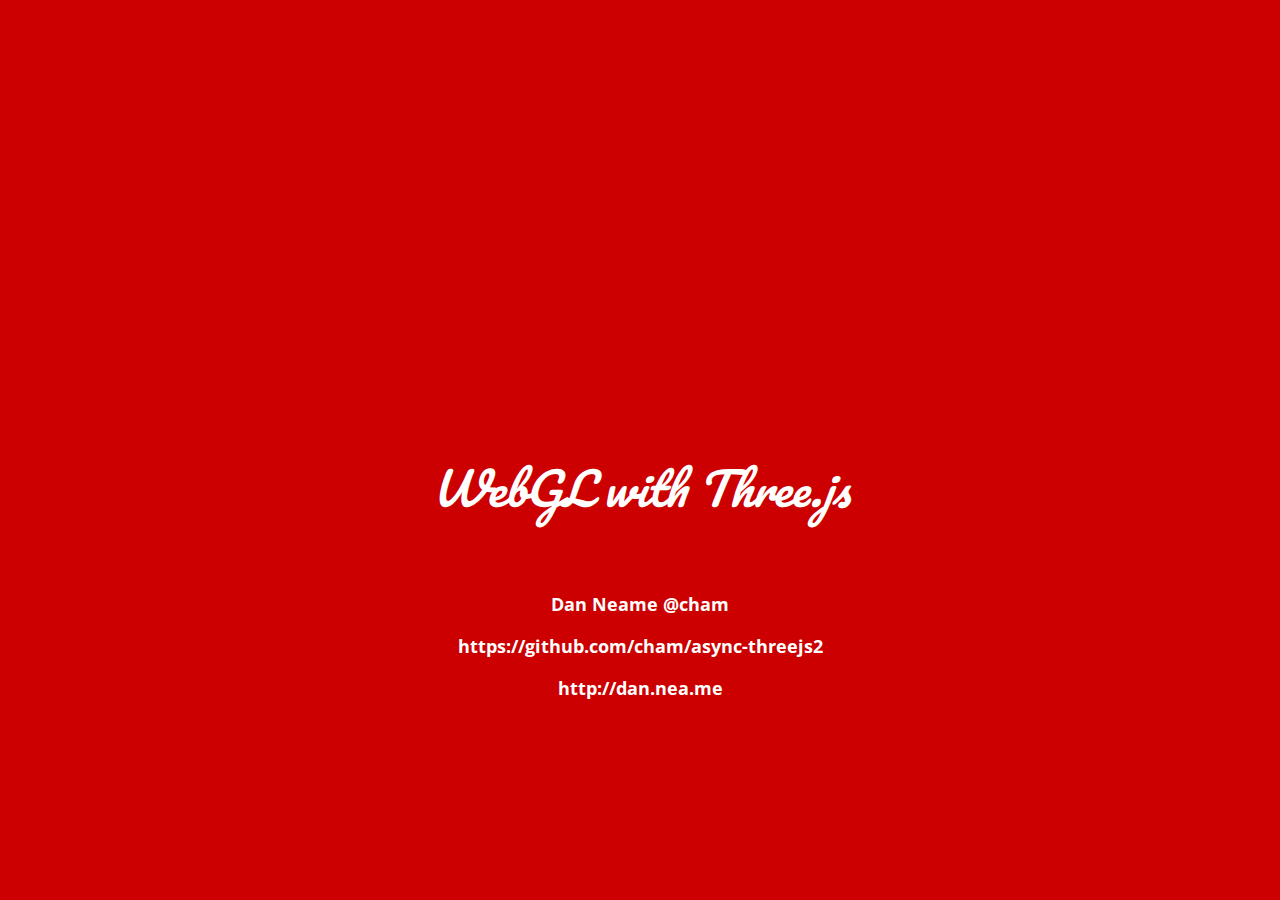
<file: index.html>
<!doctype html>
<html>
  <head>
    <meta charset="utf-8">
    <title>ThreeJS</title>
    <link href="http://fonts.googleapis.com/css?family=Open+Sans" rel="stylesheet" type="text/css">
    <link href="http://fonts.googleapis.com/css?family=Pacifico" rel="stylesheet" type="text/css">
    <link rel="stylesheet" href="highlight.min.css">
    <style>
    html {
        height: 100%;
        font-family: sans-serif;
    }
    h2 {
        font-size: 5vmin;
        font-weight: normal;
        font-style: italic;
    }
    h3 {
      font-size: 2vmin;
    }
    body {
        margin: 0;
        padding: 0;
        overflow: hidden;
        height: 100%;
        font-size: 1.6vmin;
        font-family: 'Open Sans', sans-serif;
    }
    iframe , section {
        position: absolute;
        top: 0;
        left: 0;
        right: 0;
        bottom: 0;
        border: 0;
        z-index: 0;
    }
    section {
        display: none;
    }
    ul {
        padding: 0;
        margin: 0;
    }
    ul li {
        list-style-type: none;
    }
    ul ol li {
        list-style-type: decimal;
    }
    a {
      text-decoration: none;
      color: #fff;
    }
    .content {
        z-index: 1;
        position: absolute;
        top: 0;
        left: 0;
        background: #333;
        color: #fff;
        display: none;
    }
    .transitionable {
        transition: left 0.75s ease-in-out;
    }
    .subsection {
        padding: 12px;
        display: none;
    }
    .content .subsection:first-of-type {
        display: block;
    }
    .intro {
        background: #c00;
        height: 100%;
        text-align: center;
    }
    .intro h2 {
        position: relative;
        top: 50%;
        transform: translateY(-50%);
        color: #fff;
        font-family: Pacifico, serif;
    }
    .intro h3 {
        position: relative;
        top: 50%;
        transform: translateY(-50%);
        color: #fff;
    }
    .always-invisible {
        visibility: hidden;
        padding: 0;
    }
    </style>
  </head>
  <body>

    <section class="intro">
        <h2>WebGL with Three.js</h2>
        <h3>Dan Neame <a href="https://twitter.com/cham">@cham</a></h3>
        <h3><a href="https://github.com/cham/async-threejs2">https://github.com/cham/async-threejs2</a></h3>
        <h3><a href="http://dan.nea.me">http://dan.nea.me</a></h3>
    </section>
    <section>
        <iframe data-src="http://dan.nea.me" width="100%" height="100%" wmode="transparent"></iframe>
        <div class="content">
            <div class="subsection">
                <ul>
                    <li>Dan Neame</li>
                    <li>@cham on twitter</li>
                    <li>http://dan.nea.me</li>
                    <li>Freelance developer</li>
                </ul>
            </div>
            <div class="subsection always-invisible"></div>
        </div>
    </section>

    <section class="intro">
        <h2>What is Three.js?</h2>
    </section>
    <section>
        <iframe data-src="https://www.youtube.com/embed/LdKn1aOP7IQ?start=120&amp;autoplay=1&amp;autohide=1" allow="accelerometer; autoplay; encrypted-media; gyroscope; picture-in-picture" width="100%" height="100%" wmode="transparent"></iframe>
        <div class="content">
            <div class="subsection">
                <ul>
                    <li>Three.js is a JavaScript library that makes working with WebGL simpler</li>
                    <li>It gives you a higher abstraction over raw WebGL code</li>
                    <li>This allows you to work with Spheres and Cubes instead of Vertices and Matrixes</li>
                </ul>
            </div>
            <div class="subsection">
                <ul>
                    <li>It's an open source project, built and maintained by Ricardo Cabello, aka "Mr Doob"</li>
                    <li>You can find it on GitHub - https://github.com/mrdoob/three.js</li>
                </ul>
            </div>
            <div class="subsection always-invisible"></div>
        </div>
    </section>

    <section class="intro">
        <h2>Basics</h2>
    </section>
    <section>
        <iframe data-src="./01-basics/index.html" width="100%" height="100%" wmode="transparent"></iframe>
        <div class="content">
            <div class="subsection">
                <ul>
                    <li>Scene</li>
                </ul>
<pre><code class="js">
    const scene = new THREE.Scene()

</code></pre>
            </div>
            <div class="subsection">
                <ul>
                    <li>Renderer</li>
                </ul>
<pre><code class="js">
    const renderer = new THREE.WebGLRenderer({ antialias: true, alpha: true })

</code></pre>
            </div>
            <div class="subsection">
                <ul>
                    <li>Camera</li>
                </ul>
<pre><code class="js">
    const camera = new THREE.PerspectiveCamera(40, window.innerWidth / window.innerHeight, 1, 20000)

</code></pre>
            </div>
            <div class="subsection">
                <ul>
                    <li>Lights</li>
                </ul>
<pre><code class="js">
    const spotlight = new THREE.SpotLight(0xEECCAA, 1)

</code></pre>
            </div>
            <div class="subsection">
                <ul>
                    <li>Meshes</li>
                </ul>
<pre><code class="js">
    const mesh = new THREE.Mesh(
      new THREE.TorusKnotGeometry(20, 5, 200, 16, 3, 2),
      new THREE.MeshPhongMaterial({ color: 0xCC0000 })
    )

    const floorMesh = new THREE.Mesh(
      new THREE.PlaneGeometry(2000, 2000),
      new THREE.MeshPhongMaterial({ color: 0xFFFFFF })
    )
</code></pre>
            </div>
            <div class="subsection always-invisible"></div>
            <div class="subsection">
                <ul>
                    <li>FPS counter</li>
                    <li>https://github.com/mrdoob/stats.js/</li>
                    <li>There's also a bookmarklet</li>
                </ul>
<pre><code class="js">
  const stats = new Stats()
  stats.showPanel()
  document.body.appendChild(stats.dom)

  const animate = () => {
    requestAnimationFrame(animate)

    stats.begin()
    // monitored code goes here
    stats.end()
  }
  requestAnimationFrame(animate)

</code></pre>
            </div>
            <div class="subsection">
                <ul>
                    <li>dat.GUI</li>
                    <li>https://github.com/dataarts/dat.gui</li>
                </ul>
<pre><code class="js">
  const gui = new dat.GUI()
  const config = {
    cameraDistance: 200,
    spotlightColor: 0xEECCAA
  }

  gui.add(config, 'cameraDistance', 0, 1000)
  gui.addColor(config, 'spotlightColor')

</code></pre>
            </div>
            <div class="subsection">
                <ul>
                    <li>Putting it all together</li>
                </ul>
<pre><code class="js">
  renderer.setSize(window.innerWidth, window.innerHeight)
  renderer.shadowMapEnabled = true
  renderer.shadowMapType = THREE.PCFSoftShadowMap

  spotlight.position.set(0, 100, 100)
  spotlight.castShadow = true
  spotlight.shadowMapWidth = 1024
  spotlight.shadowMapHeight = 1024

  mesh.position.set(0, 30, 0)
  mesh.castShadow = true
  mesh.receiveShadow = true

  floorMesh.rotation.x = -Math.PI / 2
  floorMesh.receiveShadow = true

  scene.add(camera)
  scene.add(spotlight)
  scene.add(mesh)
  scene.add(floorMesh)

  const animate = (t) => {
    requestAnimationFrame(animate)
    const speed = 0.0005
    camera.position.set(Math.sin(t * speed) * config.cameraDistance, 100, Math.cos(t * speed) * config.cameraDistance)
    camera.lookAt(0, 0, 0)
    spotlight.color = new THREE.Color(config.spotlightColor)
    renderer.render(scene, camera)
  }

  document.body.appendChild(renderer.domElement)
  requestAnimationFrame(animate)

</code></pre>
            </div>
            <div class="subsection always-invisible"></div>
        </div>
    </section>
    <section>
        <iframe data-src="./01-basics/circular-motion.html" width="100%" height="100%" wmode="transparent"></iframe>
    </section>

    <section class="intro">
        <h2>Geometry</h2>
    </section>
    <section>
        <iframe data-src="./02-geometry/vertices.html" width="100%" height="100%" wmode="transparent"></iframe>
        <div class="content">
            <div class="subsection">
                <ul>
                    <li>Vertices, edges</li>
                </ul>
            </div>
            <div class="subsection">
                <ul>
                  <li>Vertices, edges</li>
                  <li>A Vertex is a point in 3D space</li>
                </ul>
            </div>
            <div class="subsection">
                <ul>
                  <li>Vertices, edges</li>
                  <li>A Vertex is a point in 3D space</li>
                  <li>An Edge is a line segment that connects two vertices</li>
                </ul>
            </div>
            <div class="subsection">
                <ul>
                  <li>Vertices, edges</li>
                  <li>A Vertex is a point in 3D space</li>
                  <li>An Edge is a line segment that connects two vertices</li>
                  <li>Three vertices and three Edges create a Face</li>
                </ul>
            </div>
            <div class="subsection">
                <ul>
                  <li>Vertices, edges</li>
                  <li>A Vertex is a point in 3D space</li>
                  <li>An Edge is a line segment that connects two vertices</li>
                  <li>Three vertices and three Edges create a Face</li>
                  <li>Typically, objects are composed of multiple Face3s</li>
                </ul>
            </div>
            <div class="subsection always-invisible"></div>
        </div>
    </section>
    <section>
        <iframe data-src="./02-geometry/loading-objects.html" width="100%" height="100%" wmode="transparent"></iframe>
        <div class="content">
            <div class="subsection">
                <ul>
                    <li>Loading objects</li>
                </ul>
            </div>
            <div class="subsection">
                <ul>
                    <li>Loading objects</li>
                </ul>
<pre><code class="js">
  const material = new THREE.MeshStandardMaterial({ color: 0xCC0000, roughness: 0.2, metalness: 0.5 })
  const loader = new THREE.OBJLoader()
  loader.load(
    'Z3.obj',
    (obj) => {
      scene.add(obj)
      obj.traverse((child) => {
        if (child instanceof THREE.Mesh) {
          child.material = material
        }
      })
    }
  )

</code></pre>
            </div>
            <div class="subsection always-invisible"></div>
        </div>
    </section>
    <section>
        <iframe data-src="http://dan.nea.me/demos/terrain/" width="100%" height="100%" wmode="transparent"></iframe>
        <div class="content">
            <div class="subsection">
                <ul>
                  <li>Manipulating vertices</li>
                </ul>
            </div>
            <div class="subsection">
                <ul>
                    <li>Manipulating vertices</li>
                </ul>
<pre><code class="js">
  const tick = () => {
    requestAnimationFrame(tick)

    const geometry = terrain.children[0].geometry
    const vertices = geometry.vertices
    const movementRange = 2
    const segments = 48

    vertices[Math.floor(Math.random() * vertices.length)].active = true

    for (let i = 0; i < vertices.length; i++) {
      if(!vertices[i].active){
        continue
      }
      if(!vertices[i].accel){
        vertices[i].accel = Math.random() * movementRange - movementRange / 2
      }
      vertices[i].accel *= 0.98
      vertices[i].z += vertices[i].accel
      if(vertices[i-1]) {
        vertices[i-1].z += vertices[i].accel
      }
      if(vertices[i+1]) {
        vertices[i+1].z += vertices[i].accel
      }
      if(vertices[i - segments]) {
        vertices[i - segments].z += vertices[i].accel
      }
      if(vertices[i + segments]) {
        vertices[i + segments].z += vertices[i].accel
      }
    }

    geometry.verticesNeedUpdate = true
    renderer.render(scene, camera)
  }
  requestAnimationFrame(tick)

</code></pre>
            </div>
            <div class="subsection always-invisible"></div>
        </div>
    </section>
    <section>
        <iframe data-src="./02-geometry/mp3vis.html" width="100%" height="100%" wmode="transparent"></iframe>
        <div class="content">
            <div class="subsection">
                <ul>
                    <li>MP3 visualiser</li>
                </ul>
            </div>
            <div class="subsection">
                <ul>
                    <li>MP3 visualiser</li>
                    <li>Read in audio and stream the waveform data</li>
                </ul>
<pre><code class="js">
  const planeSize = 64
  const audioContext = new AudioContext()
  const analyser = audioContext.createAnalyser()
  analyser.connect(audioContext.destination)
  analyser.fftSize = planeSize * 2
  const source = audioContext.createBufferSource()
  source.connect(analyser)

  const xhr = new XMLHttpRequest()
  xhr.open('GET', './audio.mp3')
  xhr.responseType = 'arraybuffer'
  xhr.onload = () => {
    audioContext.decodeAudioData(xhr.response, (buffer) => {
      source.buffer = buffer
      const frame = new Uint8Array(planeSize * 2)
      const audioTick = () => {
        requestAnimationFrame(audioTick)
        analyser.getByteFrequencyData(frame)
        console.log(frame)
      }
      requestAnimationFrame(audioTick)
      source.start()
    })
  }
  xhr.send()

</code></pre>
        </div>
    <div class="subsection">
        <ul>
            <li>MP3 visualiser</li>
            <li>Apply audio frame to first row of vertices on the geometry</li>
        </ul>
<pre><code class="js">
  const audioTick = () => {
    requestAnimationFrame(audioTick)
    analyser.getByteFrequencyData(frame)
    const vertices = mesh.geometry.vertices
    for (let i = 0; i < planeSize; i++) {
      vertices[i].y = frame[i] * scale
    }
    mesh.geometry.verticesNeedUpdate = true
  }

</code></pre>
      </div>
      <div class="subsection">
          <ul>
              <li>MP3 visualiser</li>
              <li>Copy the values down the rows of the geometry</li>
          </ul>
<pre><code class="js">
  const audioTick = () => {
    requestAnimationFrame(audioTick)
    analyser.getByteFrequencyData(frame)
    const vertices = mesh.geometry.vertices
    for (let i = 0; i < planeSize; i++) {
      vertices[i].y = frame[i] * scale
    }
    for (let i = planeSize - 1; i > 0; i--){
        for (let j = 0; j < planeSize; j++){
            let offset = i * planeSize
            let prevRow = (i - 1) * planeSize
            vertices[offset + j].y = vertices[prevRow + j].y
        }
    }
    mesh.geometry.verticesNeedUpdate = true
  }

  </code></pre>
        </div>
        <div class="subsection always-invisible"></div>
    </section>
    <section>
        <iframe data-src="http://dan.nea.me/audiolandscape/" width="100%" height="100%" wmode="transparent"></iframe>
    </section>

    <section class="intro">
        <h2>Materials</h2>
    </section>
    <section>
        <iframe data-src="./03-materials/multimaterials.html" width="100%" height="100%" wmode="transparent"></iframe>
        <div class="content">
            <div class="subsection">
                <ul>
                    <li>Multimaterials</li>
                </ul>
            </div>
        </div>
        <div class="subsection always-invisible"></div>
    </section>
    <section>
        <iframe data-src="./03-materials/bitmaps.html" width="100%" height="100%" wmode="transparent"></iframe>
        <div class="content">
            <div class="subsection">
                <ul>
                    <li>Textures</li>
                </ul>
            </div>
            <div class="subsection">
                <ul>
                    <li>Texure maps</li>
                </ul>
<pre><code class="js">
  new THREE.MeshPhongMaterial({
    map: new THREE.TextureLoader().load('./bitmap.jpg')
  })

</code></pre>
            </div>
            <div class="subsection">
                <ul>
                    <li>Alpha maps</li>
                </ul>
<pre><code class="js">
  new THREE.MeshPhongMaterial({
    map: new THREE.TextureLoader().load('./bitmap.jpg'),
    alphaMap: new THREE.TextureLoader().load('./alphamap.jpg'),
    transparent: true
  })

</code></pre>
            </div>
            <div class="subsection">
                <ul>
                    <li>Bump maps</li>
                </ul>
<pre><code class="js">
  new THREE.MeshPhongMaterial({
    map: new THREE.TextureLoader().load('./bitmap.jpg'),
    bumpMap: new THREE.TextureLoader().load('./bumpmap.jpg'),
    bumpScale: 5
  })

</code></pre>
            </div>
            <div class="subsection">
                <ul>
                    <li>Specular maps</li>
                </ul>
<pre><code class="js">
  new THREE.MeshPhongMaterial({
    map: new THREE.TextureLoader().load('./bitmap.jpg'),
    specularMap: new THREE.TextureLoader().load('./specularmap.jpg')
  })

</code></pre>
            </div>
            <div class="subsection always-invisible"></div>
        </div>
    </section>
    <section>
        <iframe data-src="http://dan.nea.me/pisphere" width="100%" height="100%" wmode="transparent"></iframe>
        <div class="content">
            <div class="subsection">
                <ul>
                    <li>LOD - Level Of Detail</li>
                </ul>
            </div>
            <div class="subsection">
                <ul>
                    <li>LOD - Level Of Detail</li>
                </ul>
<pre><code class="js">
  const lod = new THREE.LOD()

  const earth = createEarth()
  const country = createCountry()
  const county = createCounty()
  const city = createCity()
  const street = createStreet()

  lod.addLevel(earth, 50)
  lod.addLevel(country, 5)
  lod.addLevel(county, 2)
  lod.addLevel(city, 1)
  lod.addLevel(street, 0.1)

  scene.add(lod)
</code></pre>
            </div>
            <div class="subsection always-invisible"></div>
        </div>
    </section>
    <section>
      <iframe data-src="./03-materials/video.html" width="100%" height="100%" wmode="transparent"></iframe>
        <div class="content">
            <div class="subsection">
                <ul>
                    <li>Video as a texture</li>
                </ul>
            </div>
            <div class="subsection">
                <ul>
                    <li>Video as a texture</li>
                </ul>
<pre><code class="js">
  const video = document.createElement('video')
  video.src = 'video.mp4'
  video.load()
  video.play()

  const texture = new THREE.VideoTexture(video)
  texture.format = THREE.RGBFormat

  scene.add(new THREE.Mesh(
    new THREE.BoxGeometry(32, 21, 21),
    new THREE.MeshPhongMaterial({ map: texture })
  ))

</code></pre>
            </div>
            <div class="subsection always-invisible"></div>
        </div>
    </section>
    <section>
      <iframe data-src="./03-materials/reflection.html" width="100%" height="100%" wmode="transparent"></iframe>
        <div class="content">
            <div class="subsection">
                <ul>
                    <li>Reflection</li>
                </ul>
            </div>
            <div class="subsection">
                <ul>
                  <li>Reflection</li>
                  <li>Camera as a texture</li>
                </ul>
<pre><code class="js">
  const reflectionCamera = new THREE.PerspectiveCamera(40, window.innerWidth / window.innerHeight, 1, 20000)
  reflectionCamera.position.set(0, -100, 0)
  reflectionCamera.lookAt(0, 0, 0)

  const renderTarget = new THREE.WebGLRenderTarget(1024, 1024, { format: THREE.RGBFormat } )

  const floorMesh = new THREE.Mesh(
    new THREE.PlaneGeometry(100, 100),
    new THREE.MeshPhongMaterial({ map: renderTarget.texture, side: THREE.BackSide })
  )
  floorMesh.rotation.x = -Math.PI / 2
  scene.add(floorMesh)

  const animate = () => {
    requestAnimationFrame(animate)
    renderer.render(scene, reflectionCamera, renderTarget)
    renderer.render(scene, camera)
  }

</code></pre>
                </div>
                <div class="subsection always-invisible"></div>
            </div>
        </div>
    </section>

    <section class="intro">
        <h2>Effects and postprocessing</h2>
    </section>
    <section>
        <iframe data-src="./04-postprocessing/ascii.html" width="100%" height="100%" wmode="transparent"></iframe>
        <div class="content">
            <div class="subsection">
                <ul>
                    <li>Ascii</li>
                </ul>
            </div>
            <div class="subsection">
                <ul>
                    <li>Ascii</li>
                </ul>
<pre><code class="js">
  const effect = new THREE.AsciiEffect(renderer, ' .:-+*=%@#')
  effect.setSize(window.innerWidth, window.innerHeight)
  effect.domElement.style.color = 'white'
  effect.domElement.style.backgroundColor = 'black'

  const animate = () => {
    ...
    effect.render(scene, camera)
  }

  document.body.appendChild(effect.domElement)

</code></pre>
                </div>
                <div class="subsection always-invisible"></div>
            </div>
        </div>
    </section>
    <section>
        <iframe data-src="./04-postprocessing/glitch.html" width="100%" height="100%" wmode="transparent"></iframe>
        <div class="content">
          <div class="subsection">
              <ul>
                  <li>Glitch</li>
              </ul>
          </div>
          <div class="subsection">
              <ul>
                  <li>Glitch</li>
              </ul>
<pre><code class="js">
  const composer = new THREE.EffectComposer(renderer)
  composer.addPass(new THREE.RenderPass(scene, camera))

  const glitchPass = new THREE.GlitchPass()
  glitchPass.renderToScreen = true
  composer.addPass(glitchPass)

  const animate = () => {
    ...
    composer.render()
  }

</code></pre>
          </div>
          <div class="subsection always-invisible"></div>
        </div>
    </section>

    <section class="intro">
        <h2>Algorithms</h2>
    </section>
    <section>
        <iframe data-src="./05-algorithms/marchingcubes.html" width="100%" height="100%" wmode="transparent"></iframe>
        <div class="content">
            <div class="subsection">
                <ul>
                    <li>Marching Cubes</li>
                </ul>
            </div>
            <div class="subsection">
                <ul>
                    <li>Marching Cubes</li>
                </ul>
<pre><code class="js">
  const effect = new MarchingCubes(config.resolution, material, config.enableUVs, config.enableColors)
  effect.init(config.resolution)
  effect.isolation = config.isolation

  const balls = [
    new THREE.Vector3(0, 0, 0),
    new THREE.Vector3(0, 0, 0),
    new THREE.Vector3(0, 0, 0),
    new THREE.Vector3(0, 0, 0),
    new THREE.Vector3(0, 0, 0)
  ]

  const attractionStrength = 12
  const subtractiveStrength = 0.9

  const updateCubes = (t) => {
    requestAnimationFrame(updateCubes)
    effect.reset()

    balls.forEach((ball, i) => {
      const movement = someEasingFunction(t, i)
      ball.set(movement)
      effect.addBall(ball.x, ball.y, ball.z, config.attractionStrength, config.subtractiveStrength)
    })
  }
  requestAnimationFrame(updateCubes)

</code></pre>
            </div>
            <div class="subsection always-invisible"></div>
        </div>
    </section>
    <section>
        <iframe data-src="./05-algorithms/refraction.html" width="100%" height="100%" wmode="transparent"></iframe>
        <div class="content">
            <div class="subsection">
                <ul>
                    <li>Refraction</li>
                </ul>
            </div>
            <div class="subsection">
                <ul>
                    <li>Refraction</li>
                </ul>
<pre><code class="js">
  const refractor = new THREE.Refractor(
    new THREE.PlaneBufferGeometry(20, 20),
    {
      color: 0XAAAAAA,
      textureWidth: 1024,
      textureHeight: 1024,
      shader: THREE.WaterRefractionShader
    }
  )
  const waterTexture = new THREE.TextureLoader().load('waterdudv.jpg')
  waterTexture.wrapS = waterTexture.wrapT = THREE.RepeatWrapping
  refractor.material.uniforms.tDudv.value = waterTexture
  scene.add(refractor)
</code></pre>
            </div>
            <div class="subsection always-invisible"></div>
        </div>
    </section>

    <section class="intro">
        <h2>Fin</h2>
        <h3>Dan Neame <a href="https://twitter.com/cham">@cham</a></h3>
        <h3><a href="https://github.com/cham/async-threejs2">https://github.com/cham/async-threejs2</a></h3>
        <h3><a href="http://dan.nea.me">http://dan.nea.me</a></h3>
    </section>


    <script src="highlight.min.js"></script>
    <script src="slideshow.js"></script>
  </body>
</html>
</file>
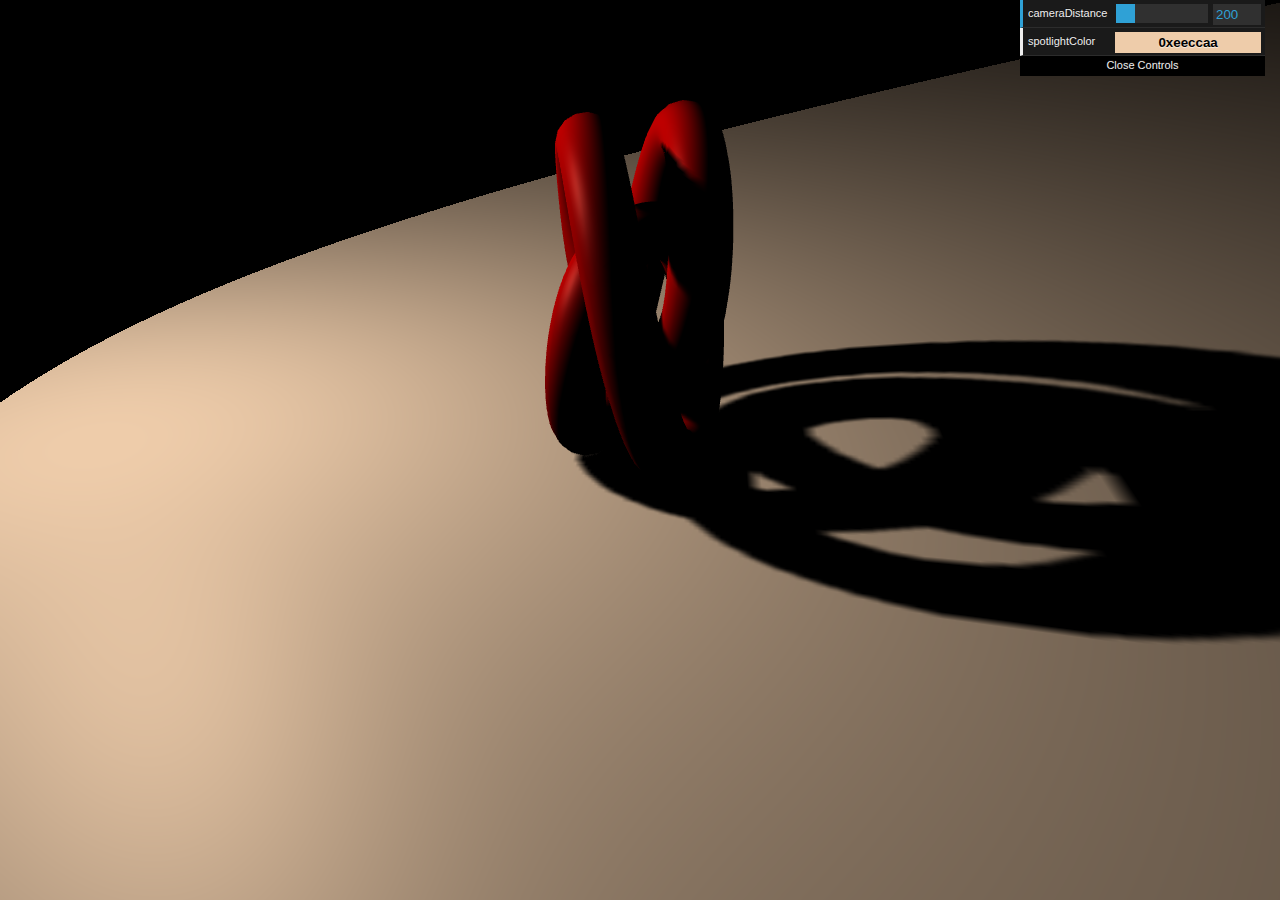
<file: 01-basics/index.html>
<!doctype html>
<html>
  <head>
    <meta charset="utf-8">
    <title>01 - Basics</title>
    <script src="../three.min.js"></script>
    <script src="../dat.gui.min.js"></script>
    <link href="../examples-base.css" rel="stylesheet"></link>
  </head>
  <body>
    <script src="./01-basics.js"></script>
    <script>
    (function(){var script=document.createElement('script');script.onload=function(){var stats=new Stats();document.body.appendChild(stats.dom);requestAnimationFrame(function loop(){stats.update();requestAnimationFrame(loop)});};script.src='//mrdoob.github.io/stats.js/build/stats.min.js';document.head.appendChild(script);})()
    </script>
  </body>
</html>
</file>
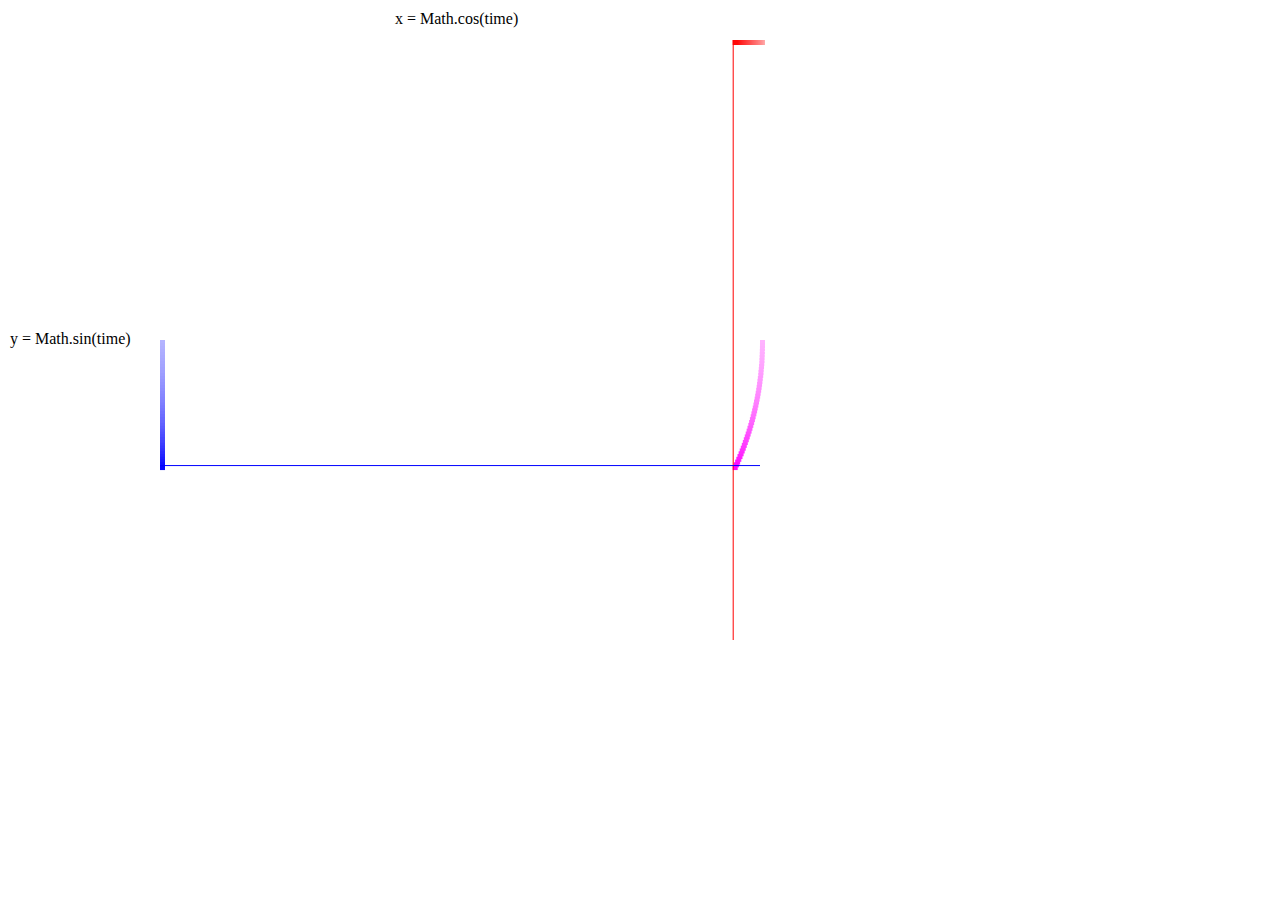
<file: 01-basics/circular-motion.html>
<!doctype html>
<html>
  <head>
    <meta charset="utf-8">
    <title>01 - Basics - Circular motion</title>
    <link href="../examples-base.css" rel="stylesheet"></link>
    <style>
    body {
        margin: 0;
        padding: 0;
        overflow: hidden;
    }
    canvas {
        position: absolute;
        top: 40px;
        left: 160px;
    }
    span {
        position: absolute;
        top: 10px;
        left: 10px;
    }
    .xaxis {
        left: 395px;
    }
    .yaxis {
        top: 330px;
    }
    </style>
  </head>
  <body>
    <span class="xaxis">x = Math.cos(time)</span>
    <span class="yaxis">y = Math.sin(time)</span>
    <script>

    function windowSize(){
        return {
            width: Math.max(document.documentElement.clientWidth, window.innerWidth || 0),
            height: Math.max(document.documentElement.clientHeight, window.innerHeight || 0)
        };
    }

    function drawXPoint(ctx, count, scale, numPixels){
        ctx.fillStyle = 'rgba(255, 0, 0, 1)';
        ctx.fillRect(scale + Math.cos(count) * scale, 0, numPixels, numPixels);
    }

    function drawYPoint(ctx, count, scale, numPixels){
        ctx.fillStyle = 'rgba(0, 0, 255, 1)';
        ctx.fillRect(0, scale + Math.sin(count) * scale, numPixels, numPixels);
    }

    function drawCirclePoint(ctx, count, scale, numPixels){
        ctx.fillStyle = 'rgba(255, 0, 255, 1)';
        ctx.fillRect(scale + Math.cos(count) * scale, scale + Math.sin(count) * scale, numPixels, numPixels);
    }

    function fadeCanvas(ctx, scale){
        ctx.fillStyle = 'rgba(255, 255, 255, 0.03)';
        ctx.fillRect(0, 0, scale, scale);
    }

    function drawLines(ctx, count, scale){
        ctx.fillStyle = 'rgba(255, 0, 0, 1)';
        ctx.fillRect(scale + Math.cos(count) * scale, 0, 1, scale * 2);
        ctx.fillStyle = 'rgba(0, 0, 255, 1)';
        ctx.fillRect(0, scale + Math.sin(count) * scale, scale * 2, 1);
    }

    function clearLines(ctx, scale){
        ctx.clearRect(0, 0, scale, scale);
    }

    var wSize = windowSize();
    var canvas = document.createElement('canvas');
    var lineCanvas = document.createElement('canvas');
    var context = canvas.getContext('2d');
    var lineContext = lineCanvas.getContext('2d');
    var tickCount = 0;
    var boxSize = 300;
    var dotSize = 5;

    canvas.width = lineCanvas.width = boxSize * 2 + dotSize;
    canvas.height = lineCanvas.height = boxSize * 2 + dotSize;

    function tick(){
        requestAnimationFrame(tick);

        drawXPoint(context, tickCount, boxSize, dotSize);
        drawYPoint(context, tickCount, boxSize, dotSize);
        drawCirclePoint(context, tickCount, boxSize, dotSize);
        fadeCanvas(context, boxSize * 2 + dotSize);

        clearLines(lineContext, boxSize * 2 + dotSize);
        drawLines(lineContext, tickCount, boxSize);

        tickCount += 0.01;
    }
    tick();

    document.body.appendChild(canvas);
    document.body.appendChild(lineCanvas);

    </script>
  </body>
</html>
</file>
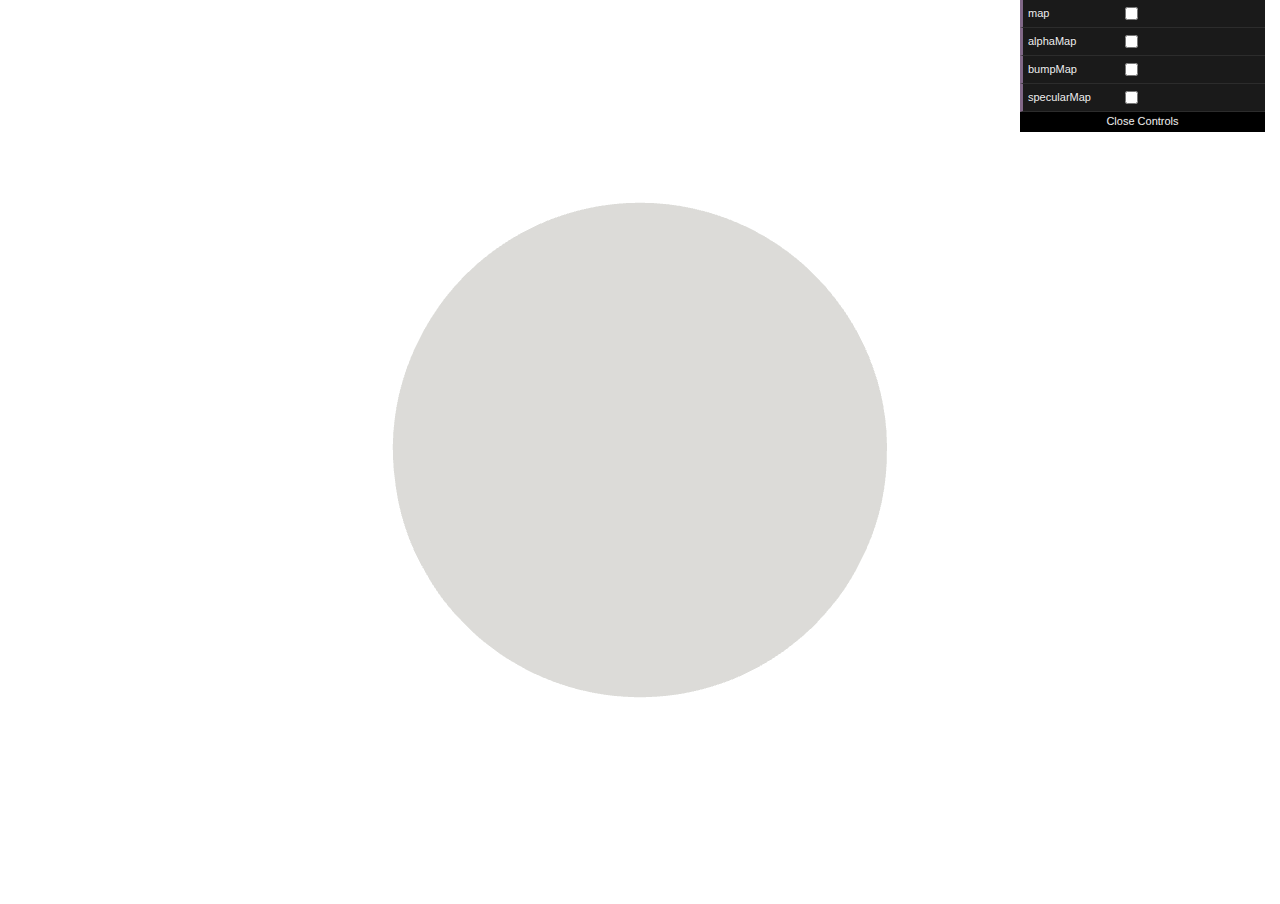
<file: 03-materials/bitmaps.html>
<!doctype html>
<html>
  <head>
    <meta charset="utf-8">
    <title>03 - Materials - Bitmaps</title>
    <script src="../three.min.js"></script>
    <script src="../dat.gui.min.js"></script>
    <link href="../examples-base.css" rel="stylesheet"></link>
  </head>
  <body>
    <script src="./03-bitmaps.js"></script>
    <script>
    (function(){var script=document.createElement('script');script.onload=function(){var stats=new Stats();document.body.appendChild(stats.dom);requestAnimationFrame(function loop(){stats.update();requestAnimationFrame(loop)});};script.src='//mrdoob.github.io/stats.js/build/stats.min.js';document.head.appendChild(script);})()
    </script>
  </body>
</html>
</file>
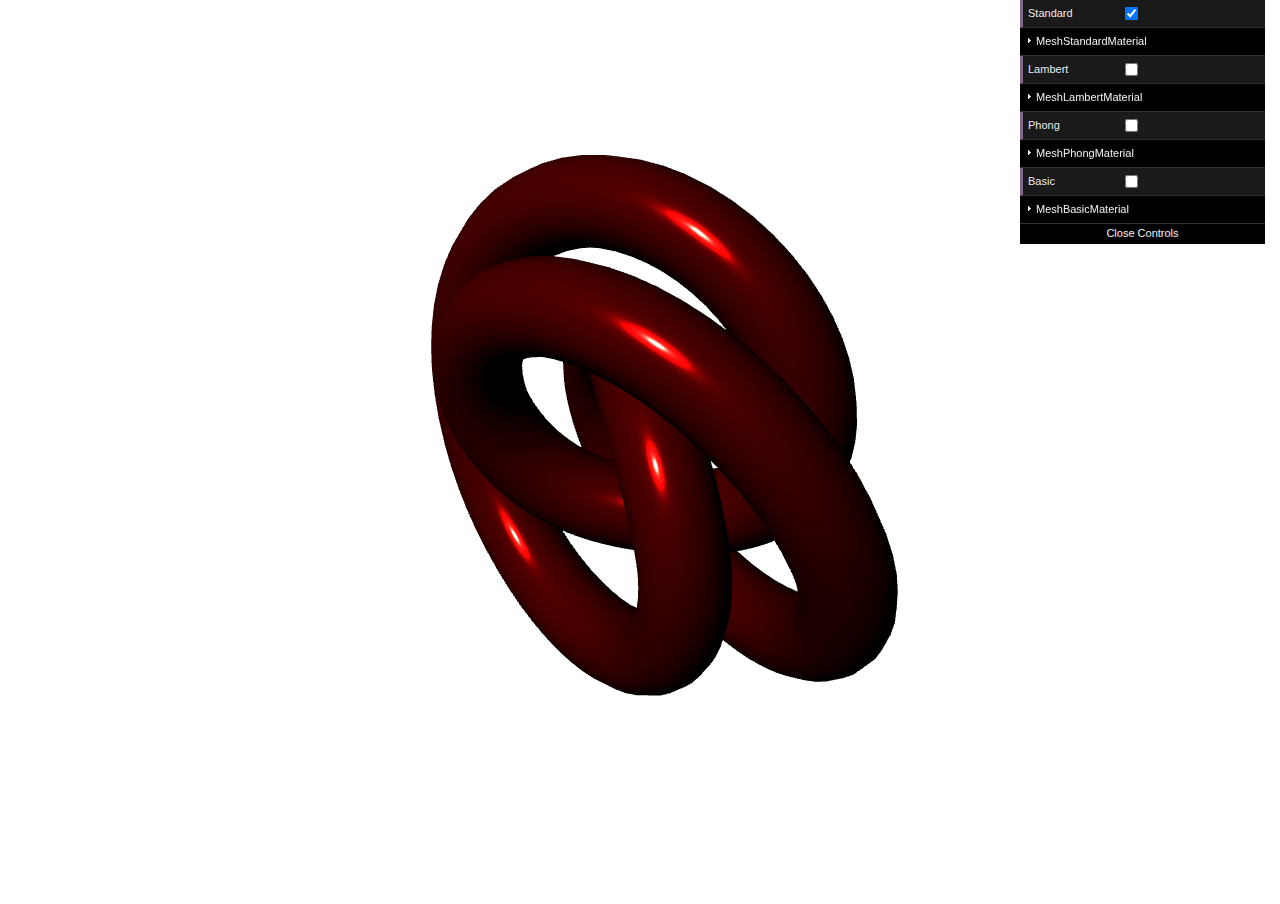
<file: 03-materials/multimaterials.html>
<!doctype html>
<html>
  <head>
    <meta charset="utf-8">
    <title>03 - Materials - Multimaterials</title>
    <script src="../three.min.js"></script>
    <script src="../dat.gui.min.js"></script>
    <link href="../examples-base.css" rel="stylesheet"></link>
  </head>
  <body>
    <script src="./03-multimaterials.js"></script>
    <script>
    (function(){var script=document.createElement('script');script.onload=function(){var stats=new Stats();document.body.appendChild(stats.dom);requestAnimationFrame(function loop(){stats.update();requestAnimationFrame(loop)});};script.src='//mrdoob.github.io/stats.js/build/stats.min.js';document.head.appendChild(script);})()
    </script>
  </body>
</html>
</file>
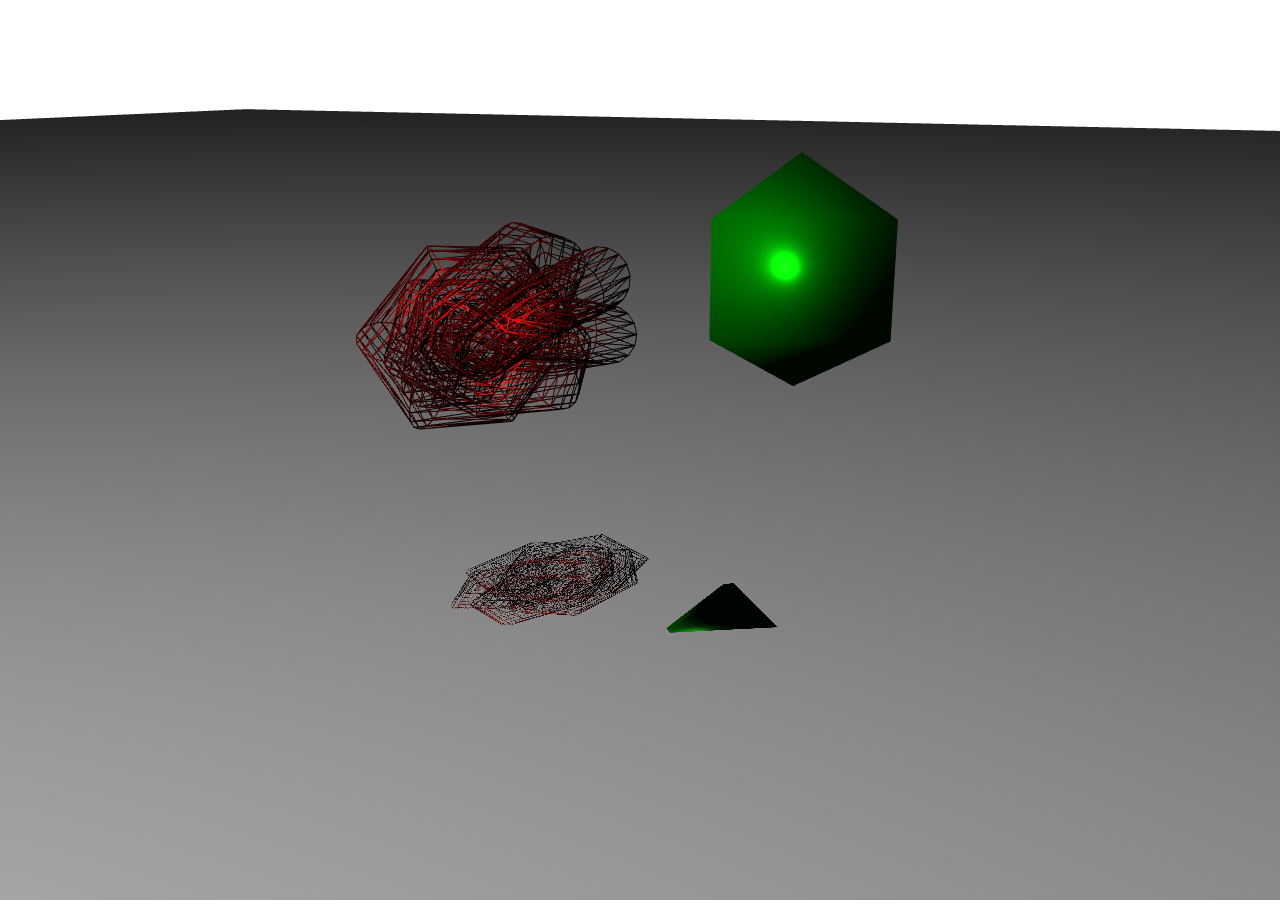
<file: 03-materials/reflection.html>
<!doctype html>
<html>
  <head>
    <meta charset="utf-8">
    <title>03 - Materials - Reflection</title>
    <script src="../three.min.js"></script>
    <script src="../dat.gui.min.js"></script>
    <link href="../examples-base.css" rel="stylesheet"></link>
  </head>
  <body>
    <script src="./03-reflection.js"></script>
    <script>
    (function(){var script=document.createElement('script');script.onload=function(){var stats=new Stats();document.body.appendChild(stats.dom);requestAnimationFrame(function loop(){stats.update();requestAnimationFrame(loop)});};script.src='//mrdoob.github.io/stats.js/build/stats.min.js';document.head.appendChild(script);})()
    </script>
  </body>
</html>
</file>
<file: examples-base.css>
html, body {
  height: 100%;
  margin: 0;
  padding: 0;
  overflow: hidden;
}
</file>
<file: highlight.min.css>
.hljs{display:block;overflow-x:auto;padding:0.5em;background:#f0f0f0;-webkit-text-size-adjust:none}.hljs,.hljs-subst,.hljs-tag .hljs-title,.nginx .hljs-title{color:black}.hljs-string,.hljs-title,.hljs-constant,.hljs-parent,.hljs-tag .hljs-value,.hljs-rules .hljs-value,.hljs-preprocessor,.hljs-pragma,.haml .hljs-symbol,.ruby .hljs-symbol,.ruby .hljs-symbol .hljs-string,.hljs-template_tag,.django .hljs-variable,.smalltalk .hljs-class,.hljs-addition,.hljs-flow,.hljs-stream,.bash .hljs-variable,.apache .hljs-tag,.apache .hljs-cbracket,.tex .hljs-command,.tex .hljs-special,.erlang_repl .hljs-function_or_atom,.asciidoc .hljs-header,.markdown .hljs-header,.coffeescript .hljs-attribute{color:#800}.smartquote,.hljs-comment,.hljs-annotation,.diff .hljs-header,.hljs-chunk,.asciidoc .hljs-blockquote,.markdown .hljs-blockquote{color:#888}.hljs-number,.hljs-date,.hljs-regexp,.hljs-literal,.hljs-hexcolor,.smalltalk .hljs-symbol,.smalltalk .hljs-char,.go .hljs-constant,.hljs-change,.lasso .hljs-variable,.makefile .hljs-variable,.asciidoc .hljs-bullet,.markdown .hljs-bullet,.asciidoc .hljs-link_url,.markdown .hljs-link_url{color:#080}.hljs-label,.hljs-javadoc,.ruby .hljs-string,.hljs-decorator,.hljs-filter .hljs-argument,.hljs-localvars,.hljs-array,.hljs-attr_selector,.hljs-important,.hljs-pseudo,.hljs-pi,.haml .hljs-bullet,.hljs-doctype,.hljs-deletion,.hljs-envvar,.hljs-shebang,.apache .hljs-sqbracket,.nginx .hljs-built_in,.tex .hljs-formula,.erlang_repl .hljs-reserved,.hljs-prompt,.asciidoc .hljs-link_label,.markdown .hljs-link_label,.vhdl .hljs-attribute,.clojure .hljs-attribute,.asciidoc .hljs-attribute,.lasso .hljs-attribute,.coffeescript .hljs-property,.hljs-phony{color:#88f}.hljs-keyword,.hljs-id,.hljs-title,.hljs-built_in,.css .hljs-tag,.hljs-javadoctag,.hljs-phpdoc,.hljs-dartdoc,.hljs-yardoctag,.smalltalk .hljs-class,.hljs-winutils,.bash .hljs-variable,.apache .hljs-tag,.hljs-type,.hljs-typename,.tex .hljs-command,.asciidoc .hljs-strong,.markdown .hljs-strong,.hljs-request,.hljs-status{font-weight:bold}.asciidoc .hljs-emphasis,.markdown .hljs-emphasis{font-style:italic}.nginx .hljs-built_in{font-weight:normal}.coffeescript .javascript,.javascript .xml,.lasso .markup,.tex .hljs-formula,.xml .javascript,.xml .vbscript,.xml .css,.xml .hljs-cdata{opacity:0.5}
</file>
